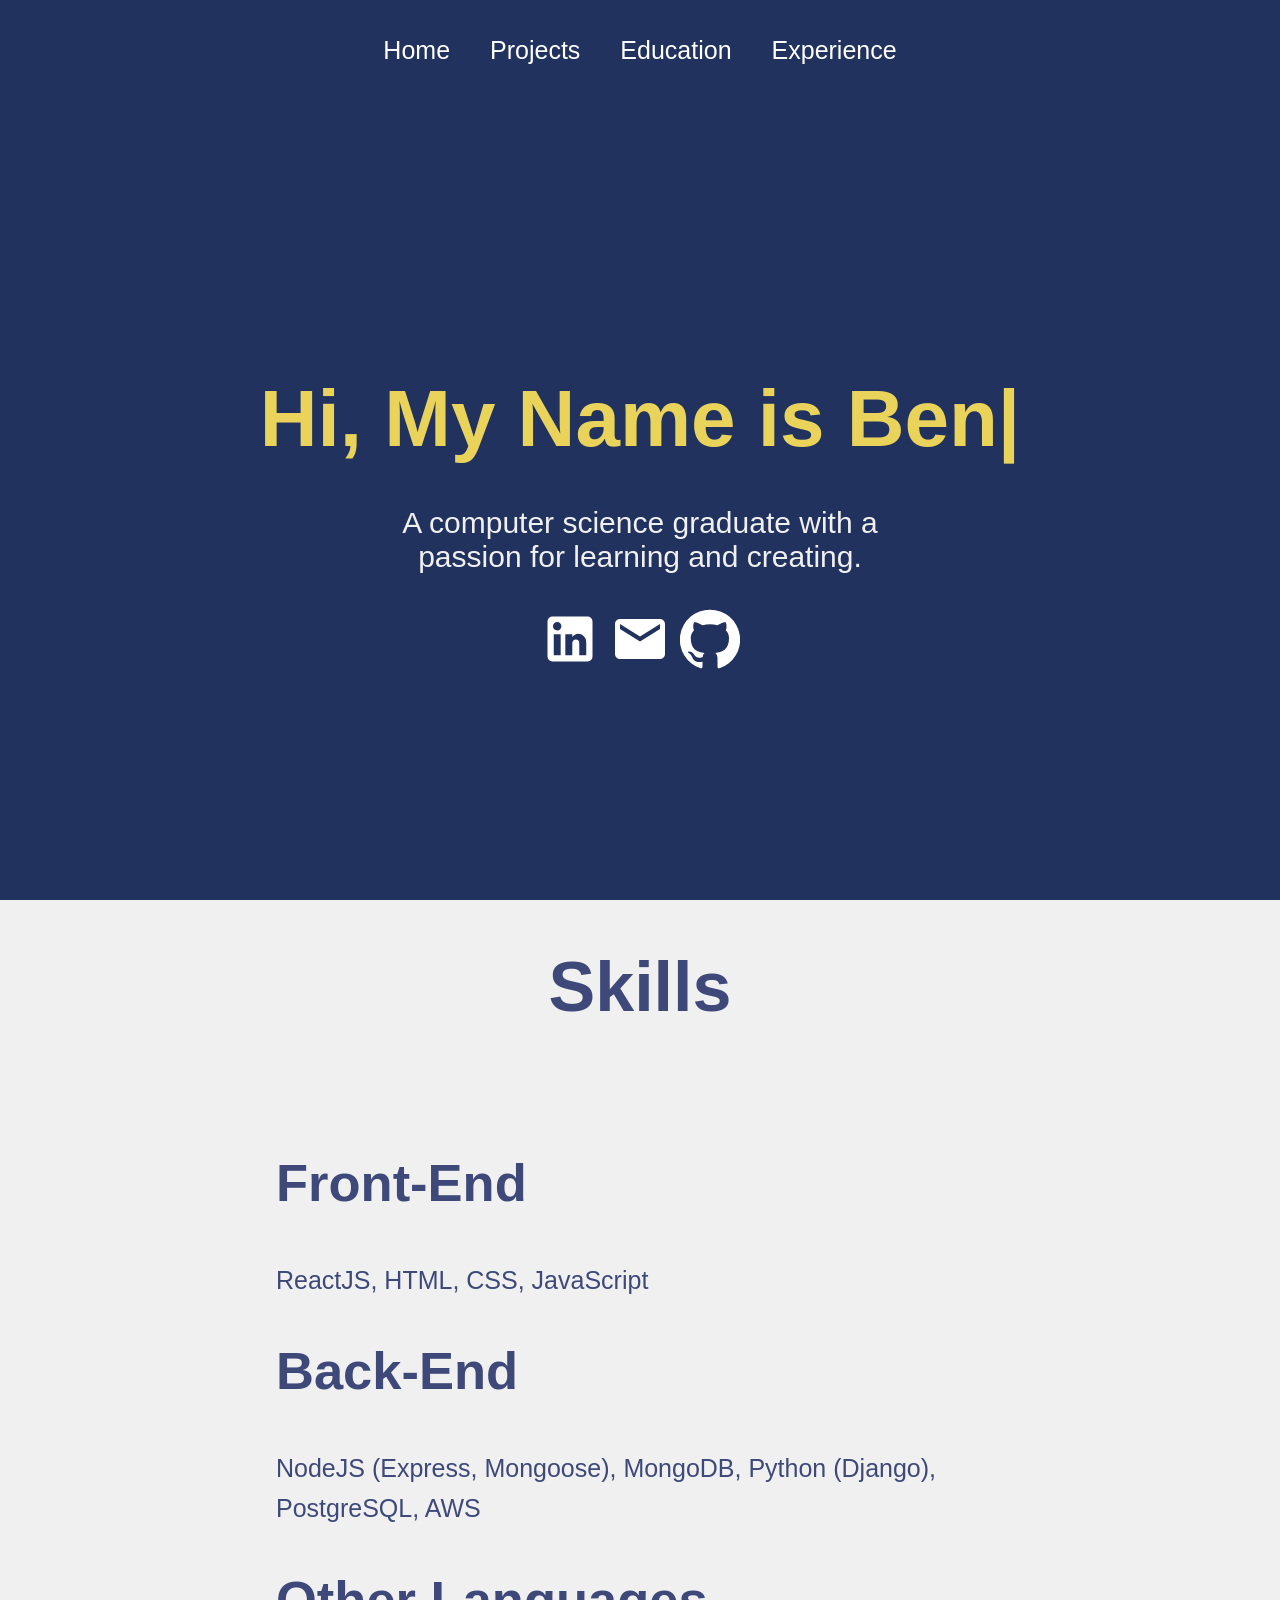
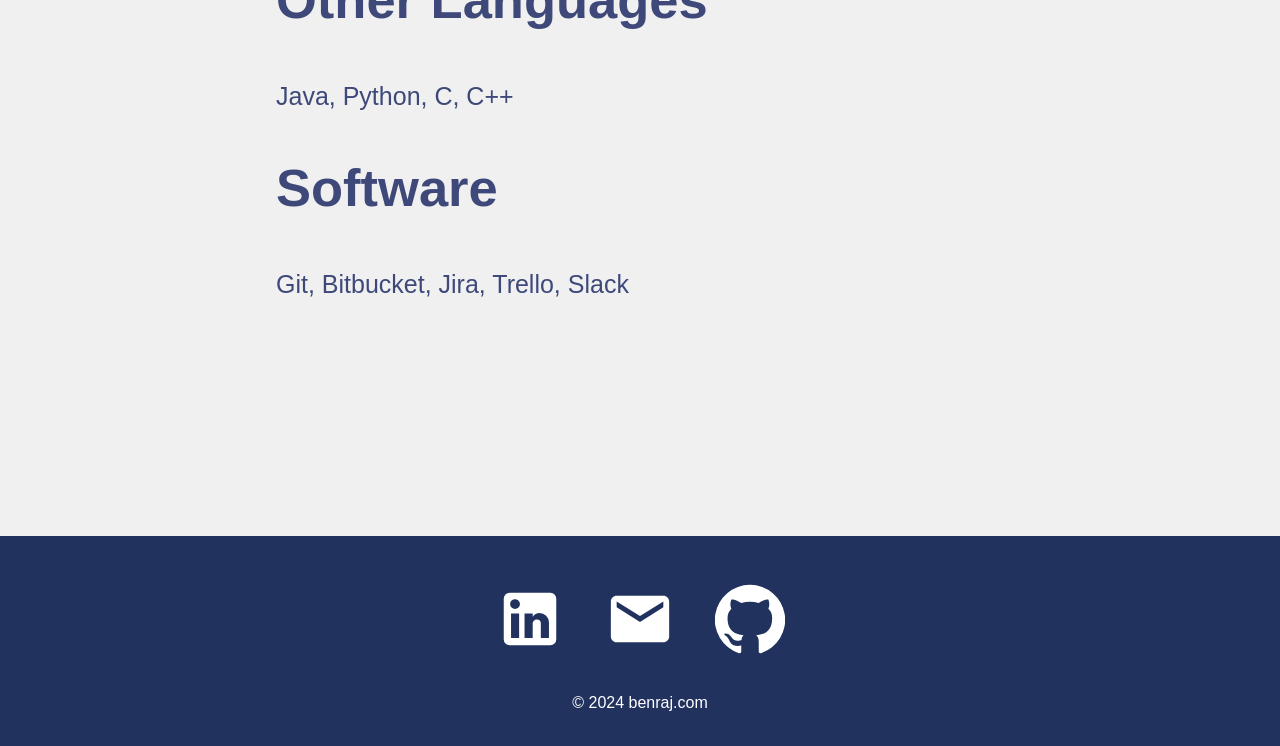
<file: index.html>
<!doctype html><html lang="en"><head><meta charset="utf-8"/><link rel="icon" href="/favicon.ico"/><meta name="viewport" content="width=device-width,initial-scale=1"/><meta name="theme-color" content="#000000"/><meta name="description" content="Web site created using create-react-app"/><link rel="apple-touch-icon" href="/logo192.png"/><link rel="manifest" href="/manifest.json"/><title>Ben's React Website</title><script defer="defer" src="/static/js/main.6034c582.js"></script><link href="/static/css/main.c8b81a82.css" rel="stylesheet"></head><body><noscript>You need to enable JavaScript to run this app.</noscript><div id="root"></div></body></html>
</file>
<file: static/css/main.c8b81a82.css>
.App{background-color:#f0f0f0;display:flex;flex-direction:column;font-family:Arial,Helvetica,sans-serif;height:auto;width:100%}body{margin:0;padding:0}.home{color:#3e497a;font-family:Arial,sans-serif}.about,.home{align-items:center;width:100%}.about{background-color:#21325e;color:#f0f0f0;display:flex;flex-direction:column;height:calc(100vh - 100px);justify-content:center;text-align:center}.about h1{color:#e9d35b;font-size:80px;height:50px}.about .prompt{font-size:30px;width:40%}.prompt svg{color:#fff;cursor:pointer;font-size:60px;margin:5px}.skills{align-items:center;display:flex;flex-direction:column;font-size:35px;justify-content:center;width:100%}.skills h1{color:#3e497a}.skills .list{list-style:none;width:60%}.list span{font-size:25px}@media only screen and (max-width:600px){.about h1{font-size:40px}.about .prompt{font-size:20px;margin-top:10px;width:80%}.skills{text-align:center}.list{padding:0}}.projects{align-items:center;display:flex;flex-direction:column;height:auto;justify-content:center;width:100%}.projects .projectTitle{font-size:60px;font-weight:bolder;text-align:center}.projectList{display:flex;flex-wrap:wrap;height:auto;place-items:center;width:80vw}.projects h1{color:#21325e;font-size:50px;text-align:center}.projectItem{border-radius:15px;box-shadow:0 3px 15px rgba(0,0,0,.2);height:280px;margin:40px;text-align:center;width:280px}.projectItem:hover{box-shadow:0 3px 15px rgba(0,0,0,.5);cursor:pointer;transition:.3s ease-in}.projectItem .bgImage{background-position:50%;background-repeat:no-repeat;background-size:cover;border-top-left-radius:15px;border-top-right-radius:15px;height:200px;width:100%}.projectItem h1{font-size:25px}.vertical-timeline *{-webkit-box-sizing:border-box;box-sizing:border-box}.vertical-timeline{margin:0 auto;max-width:1170px;padding:2em 0;position:relative;width:95%}.vertical-timeline:after{clear:both;content:"";display:table}.vertical-timeline:before{background:var(--line-color);content:"";height:100%;left:18px;position:absolute;top:0;width:4px}.vertical-timeline.vertical-timeline--one-column-right:before{left:auto;right:18px}@media only screen and (min-width:1170px){.vertical-timeline.vertical-timeline--two-columns{width:90%}.vertical-timeline.vertical-timeline--two-columns:before{left:50%;margin-left:-2px}}.vertical-timeline-element{margin:2em 0;position:relative}.vertical-timeline-element>div{min-height:1px}.vertical-timeline-element:after{clear:both;content:"";display:table}.vertical-timeline-element:first-child{margin-top:0}.vertical-timeline-element:last-child{margin-bottom:0}@media only screen and (min-width:1170px){.vertical-timeline-element{margin:4em 0}.vertical-timeline-element:first-child{margin-top:0}.vertical-timeline-element:last-child{margin-bottom:0}}.vertical-timeline-element-icon{border-radius:50%;-webkit-box-shadow:0 0 0 4px #fff,inset 0 2px 0 rgba(0,0,0,.08),0 3px 0 4px rgba(0,0,0,.05);box-shadow:0 0 0 4px #fff,inset 0 2px 0 rgba(0,0,0,.08),0 3px 0 4px rgba(0,0,0,.05);height:40px;left:0;position:absolute;top:0;width:40px}.vertical-timeline--one-column-right .vertical-timeline-element-icon{left:auto;right:0}.vertical-timeline-element-icon svg{display:block;height:24px;left:50%;margin-left:-12px;margin-top:-12px;position:relative;top:50%;width:24px}@media only screen and (min-width:1170px){.vertical-timeline--two-columns .vertical-timeline-element-icon{height:60px;left:50%;margin-left:-30px;width:60px}}.vertical-timeline-element-icon{-webkit-backface-visibility:hidden;-webkit-transform:translateZ(0)}.vertical-timeline--animate .vertical-timeline-element-icon.is-hidden{visibility:hidden}.vertical-timeline--animate .vertical-timeline-element-icon.bounce-in{-webkit-animation:cd-bounce-1 .6s;animation:cd-bounce-1 .6s;visibility:visible}@-webkit-keyframes cd-bounce-1{0%{opacity:0;-webkit-transform:scale(.5)}60%{opacity:1;-webkit-transform:scale(1.2)}to{-webkit-transform:scale(1)}}@keyframes cd-bounce-1{0%{opacity:0;-webkit-transform:scale(.5);transform:scale(.5)}60%{opacity:1;-webkit-transform:scale(1.2);transform:scale(1.2)}to{-webkit-transform:scale(1);transform:scale(1)}}.vertical-timeline-element-content{background:#fff;border-radius:.25em;-webkit-box-shadow:0 3px 0 #ddd;box-shadow:0 3px 0 #ddd;margin-left:60px;padding:1em;position:relative}.vertical-timeline--one-column-right .vertical-timeline-element-content{margin-left:0;margin-right:60px}.vertical-timeline-element--no-children .vertical-timeline-element-content{background:0 0;-webkit-box-shadow:none;box-shadow:none}.vertical-timeline-element-content:after{clear:both;content:"";display:table}.vertical-timeline-element-content h2{color:#303e49}.vertical-timeline-element-content .vertical-timeline-element-date,.vertical-timeline-element-content p{font-size:13px;font-size:.8125rem;font-weight:500}.vertical-timeline-element-content .vertical-timeline-element-date{display:inline-block}.vertical-timeline-element-content p{line-height:1.6;margin:1em 0 0}.vertical-timeline-element-subtitle,.vertical-timeline-element-title{margin:0}.vertical-timeline-element-content .vertical-timeline-element-date{float:left;opacity:.7;padding:.8em 0}.vertical-timeline-element-content-arrow{border:7px solid transparent;border-right-color:#fff;content:"";height:0;position:absolute;right:100%;top:16px;width:0}.vertical-timeline--one-column-right .vertical-timeline-element-content-arrow{border:7px solid transparent;border-left-color:#fff;content:"";height:0;left:100%;position:absolute;right:auto;top:16px;width:0}.vertical-timeline--one-column-right .vertical-timeline-element-content:before{border-left:7px solid #fff;border-right:initial;left:100%}.vertical-timeline-element--no-children .vertical-timeline-element-content-arrow,.vertical-timeline-element--no-children .vertical-timeline-element-content:before{display:none}@media only screen and (min-width:768px){.vertical-timeline-element-content h2{font-size:20px;font-size:1.25rem}.vertical-timeline-element-content p{font-size:16px;font-size:1rem}.vertical-timeline-element-content .vertical-timeline-element-date{font-size:14px;font-size:.875rem}}@media only screen and (min-width:1170px){.vertical-timeline--two-columns .vertical-timeline-element-content{margin-left:0;padding:1.5em;width:44%}.vertical-timeline--two-columns .vertical-timeline-element-content-arrow{left:100%;top:24px;-webkit-transform:rotate(180deg);transform:rotate(180deg)}.vertical-timeline--two-columns .vertical-timeline-element-content .vertical-timeline-element-date{font-size:16px;font-size:1rem;left:124%;position:absolute;top:6px;width:100%}.vertical-timeline--two-columns .vertical-timeline-element.vertical-timeline-element--right .vertical-timeline-element-content,.vertical-timeline--two-columns .vertical-timeline-element:nth-child(2n):not(.vertical-timeline-element--left) .vertical-timeline-element-content{float:right}.vertical-timeline--two-columns .vertical-timeline-element.vertical-timeline-element--right .vertical-timeline-element-content-arrow,.vertical-timeline--two-columns .vertical-timeline-element:nth-child(2n):not(.vertical-timeline-element--left) .vertical-timeline-element-content-arrow{left:auto;right:100%;top:24px;-webkit-transform:rotate(0);transform:rotate(0)}.vertical-timeline--one-column-right .vertical-timeline-element.vertical-timeline-element--right .vertical-timeline-element-content-arrow,.vertical-timeline--one-column-right .vertical-timeline-element:nth-child(2n):not(.vertical-timeline-element--left) .vertical-timeline-element-content-arrow{left:100%;right:auto;top:24px;-webkit-transform:rotate(0);transform:rotate(0)}.vertical-timeline--two-columns .vertical-timeline-element.vertical-timeline-element--right .vertical-timeline-element-content .vertical-timeline-element-date,.vertical-timeline--two-columns .vertical-timeline-element:nth-child(2n):not(.vertical-timeline-element--left) .vertical-timeline-element-content .vertical-timeline-element-date{left:auto;right:124%;text-align:right}}.vertical-timeline--animate .vertical-timeline-element-content.is-hidden{visibility:hidden}.vertical-timeline--animate .vertical-timeline-element-content.bounce-in{-webkit-animation:cd-bounce-2 .6s;animation:cd-bounce-2 .6s;visibility:visible}@media only screen and (min-width:1170px){.vertical-timeline--two-columns.vertical-timeline--animate .vertical-timeline-element.vertical-timeline-element--right .vertical-timeline-element-content.bounce-in,.vertical-timeline--two-columns.vertical-timeline--animate .vertical-timeline-element:nth-child(2n):not(.vertical-timeline-element--left) .vertical-timeline-element-content.bounce-in{-webkit-animation:cd-bounce-2-inverse .6s;animation:cd-bounce-2-inverse .6s}}@media only screen and (max-width:1169px){.vertical-timeline--animate .vertical-timeline-element-content.bounce-in{-webkit-animation:cd-bounce-2-inverse .6s;animation:cd-bounce-2-inverse .6s;visibility:visible}}@-webkit-keyframes cd-bounce-2{0%{opacity:0;-webkit-transform:translateX(-100px)}60%{opacity:1;-webkit-transform:translateX(20px)}to{-webkit-transform:translateX(0)}}@keyframes cd-bounce-2{0%{opacity:0;-webkit-transform:translateX(-100px);transform:translateX(-100px)}60%{opacity:1;-webkit-transform:translateX(20px);transform:translateX(20px)}to{-webkit-transform:translateX(0);transform:translateX(0)}}@-webkit-keyframes cd-bounce-2-inverse{0%{opacity:0;-webkit-transform:translateX(100px)}60%{opacity:1;-webkit-transform:translateX(-20px)}to{-webkit-transform:translateX(0)}}@keyframes cd-bounce-2-inverse{0%{opacity:0;-webkit-transform:translateX(100px);transform:translateX(100px)}60%{opacity:1;-webkit-transform:translateX(-20px);transform:translateX(-20px)}to{-webkit-transform:translateX(0);transform:translateX(0)}}.navbar{background:#21325e;height:100px;width:100%}.links{align-items:center;color:#fff;display:flex;height:100%;justify-content:center;width:100%}.navbar a{color:#fff;font-size:25px;margin:20px;text-decoration:none;transition:all .3s ease 0s}.navbar a:focus,.navbar a:hover{color:#e9d35b}.toggleButton{align-items:center;display:flex;height:100px;justify-content:flex-end;width:100%}.toggleButton svg{font-size:50px}.toggleButton button{background-color:initial;border:none;color:#fff;cursor:pointer;margin-right:20px}#open{height:100vh}#open .links{flex-direction:column;justify-content:flex-start;margin-top:100px}#open a{text-align:center;width:100%}@media only screen and (max-width:900px){.navbar a{width:70px}}@media only screen and (max-width:600px){.toggleButton{display:flex}#close a{display:none}}@media only screen and (min-width:600px){.hiddenLinks,.toggleButton{display:none}#open{height:100px}#open .links{flex-direction:row}}.footer{align-items:center;background:#21325e;display:flex;flex-direction:column;height:200px;justify-content:center;margin-top:200px;padding-top:10px;width:100%}.socialMedia svg{color:#fff;cursor:pointer;font-size:70px;margin:20px}.footer p{color:#fff}.icon:hover{color:#e9d35b}@media only screen and (max-width:600px){.footer svg{font-size:50px}}
</file>
